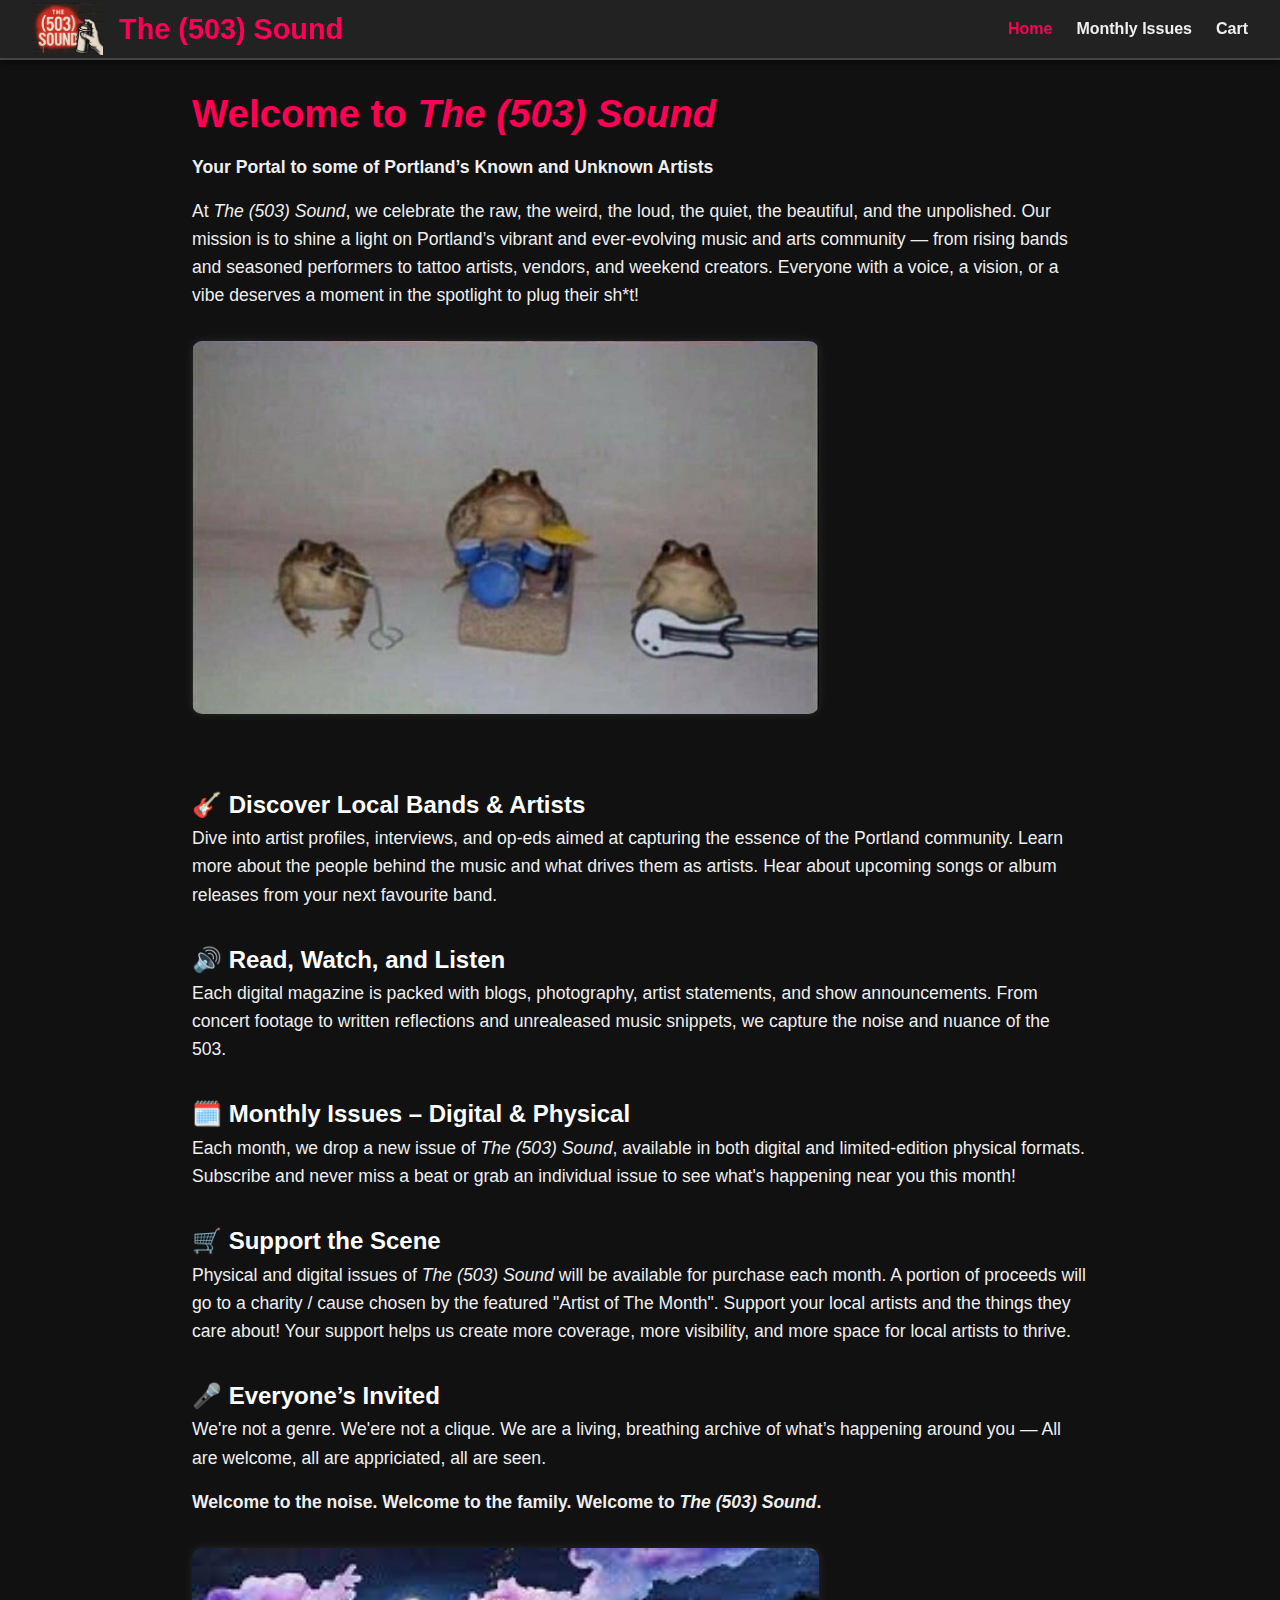
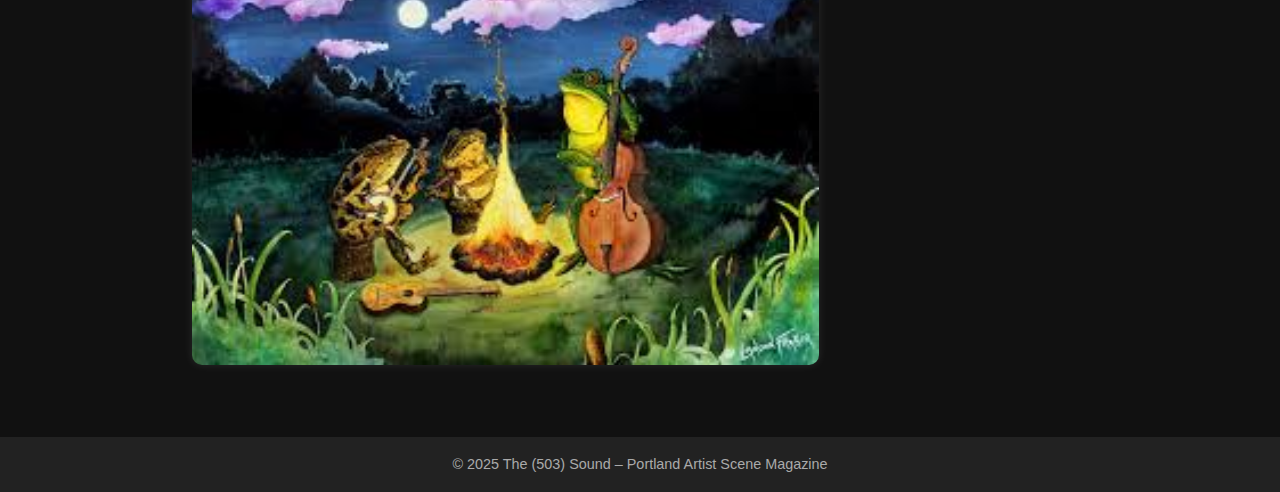
<file: index.html>
<!DOCTYPE html>
<html lang="en">
<head>
  <meta charset="UTF-8" />
  <meta name="viewport" content="width=device-width, initial-scale=1" />
  <title>The (503) Sound</title>
  <link rel="stylesheet" href="styles.css" />
  <style>
    body {
      font-family: 'Segoe UI', Tahoma, Geneva, Verdana, sans-serif;
      margin: 0;
      padding: 0;
      line-height: 1.6;
      background-color: #111;
      color: #eee;
    }


    nav a {
      color: #eee;
      margin-left: 1.5rem;
      text-decoration: none;
      font-weight: bold;
    }

    nav a.active,
    nav a:hover {
      color: #f05;
    }

    main {
      padding: 2rem;
      max-width: 960px;
      margin: 0 auto;
    }

    section.landing h2 {
      font-size: 2.4rem;
      color: #f05;
      margin-bottom: 0.5rem;
    }

    section.landing h3 {
      font-size: 1.5rem;
      color: #fff;
      margin-top: 2rem;
    }

    section.landing p {
      font-size: 1.1rem;
      margin-bottom: 1rem;
    }

    .landing-img {
      max-width: 100%;
      margin: 1rem 0 2rem 0;
      border-radius: 10px;
      box-shadow: 0 0 10px rgba(255, 255, 255, 0.1);
    }
 


  </style>
</head>
<body>
  <header>
    <img src="images/503.jpg" alt="503 Sound Logo" class="logo">
    

    <h1>The (503) Sound</h1>
    <button id="nav-toggle">&#9776;</button>

    <nav>
      <a href="index.html" class="active">Home</a>
      <a href="monthly-issues.html">Monthly Issues</a>
      <a href="cart.html">Cart</a>
    </nav>
  </header>

  <main>
    <section class="landing">
        <br>
      <br/>
      <h2>Welcome to <em>The (503) Sound</em></h2>
      <p><strong>Your Portal to some of Portland’s Known and Unknown Artists</strong></p>

      <p>
        At <em>The (503) Sound</em>, we celebrate the raw, the weird, the loud, the quiet, the beautiful, and the unpolished.
        Our mission is to shine a light on Portland’s vibrant and ever-evolving music and arts community —
        from rising bands and seasoned performers to tattoo artists, vendors, and weekend creators. Everyone with a 
        voice, a vision, or a vibe deserves a moment in the spotlight to plug their sh*t! 
      </p>
    
      <img height="120%" width="70%" src="band1.jpg" alt="Portland music scene" class="landing-img" />

      <h3>🎸 Discover Local Bands & Artists</h3>
      <p>
        Dive into artist profiles, interviews, and op-eds aimed at capturing the essence of the Portland community.
        Learn more about the people behind the music and what drives them as artists. 
        
        Hear about upcoming songs or album releases from your next favourite band.
      </p>

      <h3>🔊 Read, Watch, and Listen</h3>
      <p>
        Each digital magazine is packed with blogs, photography, artist statements, and show announcements.
        From concert footage to written reflections and unrealeased music snippets, we capture the noise and nuance of the 503.
      </p>

      <h3>🗓️ Monthly Issues – Digital & Physical</h3>
      <p>
        Each month, we drop a new issue of <em>The (503) Sound</em>, available in both digital and limited-edition physical formats.
        Subscribe and never miss a beat or grab an individual issue to see what's happening near you this month! 
      </p>

      <h3>🛒 Support the Scene</h3>
      <p>
        Physical and digital issues of <em>The (503) Sound</em> will be available for purchase each month. A portion of proceeds
        will go to a charity / cause chosen by the featured "Artist of The Month". 
        
        Support your local artists and the things they care about! Your support helps us create more coverage, more visibility, and more space for local artists to thrive.
      </p>

      <h3>🎤 Everyone’s Invited</h3>
      <p>
        We're not a genre. We'ere not a clique. We are a living, breathing archive of what’s happening around you —
        All are welcome, all are appriciated, all are seen. 
      </p>
      <p><strong>Welcome to the noise. Welcome to the family. Welcome to <em>The (503) Sound</em>.</strong></p>

      <img height="120%" width="70%" src="band2.jpg" alt="Live show in Portland" class="landing-img" />
    </section>
  </main>

  <footer>
    <p>&copy; 2025 The (503) Sound – Portland Artist Scene Magazine</p>
  </footer>

  <script>
    document.getElementById('nav-toggle').addEventListener('click', function () {
      document.querySelector('nav').classList.toggle('open');
    });
  </script>
  
  
</body>
</html>
</file>
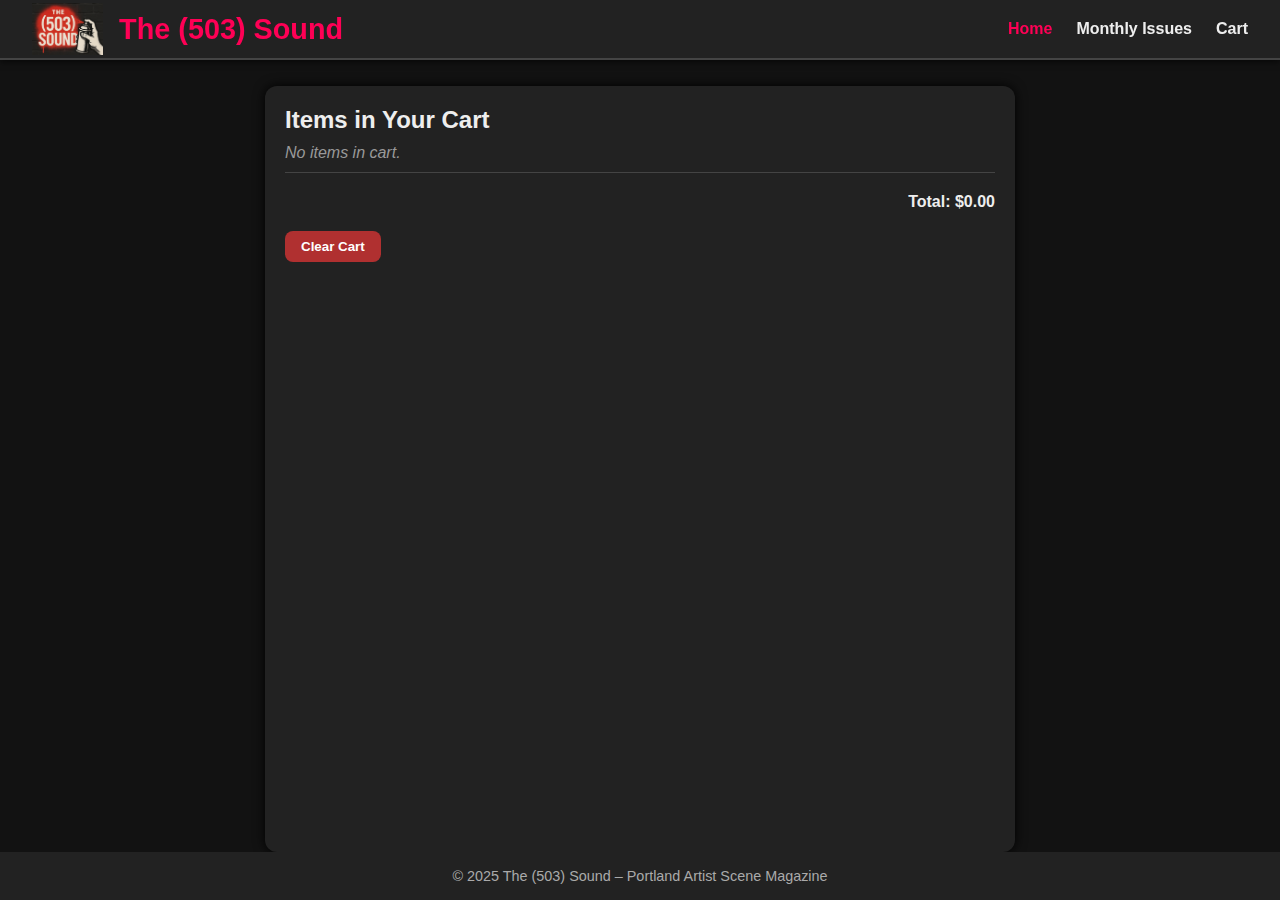
<file: cart.html>
<!DOCTYPE html>
<html lang="en">
<head>
  <meta charset="UTF-8" />
  <meta name="viewport" content="width=device-width, initial-scale=1" />
  <title>Cart & Payment - Portland Music Scene Magazine</title>
  <link rel="stylesheet" href="styles.css" />
  <style>
  


    main {
      margin-top: 2%;
      width: 100%;
      max-width: 750px;
      background: #222;
      padding: 20px;
      border-radius: 12px;
      box-shadow: 0 0 12px #000;
    }


   

    #cart-items {
      list-style: none;
      padding: 0;
      margin-bottom: 20px;
    }
    #cart-items li {
      display: flex;
      justify-content: space-between;
      align-items: center;
      padding: 10px 0;
      border-bottom: 1px solid #444;
    }
    .item-name {
      flex: 1;
    }
    .item-controls {
      display: flex;
      align-items: center;
      gap: 10px;
    }
    button {
      background: #444;
      border: none;
      color: #eee;
      padding: 6px 12px;
      border-radius: 6px;
      cursor: pointer;
    }
    button:hover {
      background: #666;
    }
    #total {
      font-weight: bold;
      text-align: right;
      margin-bottom: 20px;
    }
    #clear-cart {
      background: #b03030;
      margin-bottom: 30px;
    }
    form {
      display: flex;
      flex-direction: column;
      gap: 12px;
    }
    label {
      display: flex;
      flex-direction: column;
      font-size: 14px;
    }
    input[type="text"],
    input[type="email"],
    input[type="number"],
    input[type="month"] {
      padding: 8px;
      border-radius: 6px;
      border: none;
      font-size: 16px;
      margin-top: 4px;
    }
    input[type="submit"] {
      background: #207070;
      color: white;
      font-weight: bold;
      cursor: pointer;
      padding: 10px;
      border-radius: 6px;
      border: none;
      margin-top: 10px;
    }
    input[type="submit"]:hover {
      background: #309090;
    }
    .empty-cart {
      font-style: italic;
      color: #999;
      text-align: center;
    }


  



  </style>
</head>
<body>

    <header>
        <img src="images/503.jpg" alt="503 Sound Logo" class="logo">
        
    
        <h1>The (503) Sound</h1>
        <button id="nav-toggle">&#9776;</button>
    
        <nav>
          <a href="index.html" class="active">Home</a>
          <a href="monthly-issues.html">Monthly Issues</a>
          <a href="cart.html">Cart</a>
        </nav>
      </header>


<main>
  <section class="cart-content">
    <h2>Items in Your Cart</h2>
    <ul id="cart-items">
      <li class="empty-cart">No items in cart.</li>
    </ul>
    <div id="total">Total: $0.00</div>
    <button id="clear-cart">Clear Cart</button>
  </section>

  <section class="payment-section" style="display:none;">
    <h2>Payment Details</h2>
    <form id="payment-form">
      <label>
        Name on Card
        <input type="text" id="card-name" required placeholder="Poopy McPants" />
      </label>
      <label>
        Email
        <input type="email" id="email" required placeholder="i8glu@email.com" />
      </label>
      <label>
        Card Number
        <input type="text" id="card-number" required placeholder="1234 5678 9012 3456" maxlength="19" />
      </label>
      <label>
        Expiration Date
        <input type="month" id="expiry" required />
      </label>
      <label>
        CVV
        <input type="number" id="cvv" required placeholder="123" maxlength="4" />
      </label>
      <input type="submit" value="Pay Now" />
    </form>
  </section>
</main>



<script>
  const cartKey = "magazineCart";
  // Assume each issue costs $1.99 for demo
  const ITEM_PRICE = 1.99;

  function loadCart() {
    const cart = JSON.parse(localStorage.getItem(cartKey)) || [];
    // Convert cart array to object with quantities
    const cartObj = {};
    cart.forEach(item => {
      cartObj[item] = (cartObj[item] || 0) + 1;
    });
    return cartObj;
  }

  function saveCart(cartObj) {
    // Flatten object back to array with repeated items based on quantity
    const arr = [];
    for (const [item, qty] of Object.entries(cartObj)) {
      for (let i = 0; i < qty; i++) arr.push(item);
    }
    localStorage.setItem(cartKey, JSON.stringify(arr));
  }

  function renderCart() {
    const cart = loadCart();
    const list = document.getElementById("cart-items");
    list.innerHTML = "";
    const items = Object.entries(cart);

    if (items.length === 0) {
      list.innerHTML = '<li class="empty-cart">No items in cart.</li>';
      document.getElementById("total").textContent = "Total: $0.00";
      document.querySelector(".payment-section").style.display = "none";
      return;
    }

    items.forEach(([name, qty]) => {
      const li = document.createElement("li");

      const nameSpan = document.createElement("span");
      nameSpan.className = "item-name";
      nameSpan.textContent = name;

      const controls = document.createElement("div");
      controls.className = "item-controls";

      const minusBtn = document.createElement("button");
      minusBtn.textContent = "−";
      minusBtn.title = "Decrease quantity";
      minusBtn.onclick = () => {
        if (qty > 1) {
          cart[name]--;
          saveCart(cart);
          renderCart();
        } else {
          if(confirm(`Remove "${name}" from the cart?`)) {
            delete cart[name];
            saveCart(cart);
            renderCart();
          }
        }
      };

      const qtySpan = document.createElement("span");
      qtySpan.textContent = qty;

      const plusBtn = document.createElement("button");
      plusBtn.textContent = "+";
      plusBtn.title = "Increase quantity";
      plusBtn.onclick = () => {
        cart[name]++;
        saveCart(cart);
        renderCart();
      };

      controls.appendChild(minusBtn);
      controls.appendChild(qtySpan);
      controls.appendChild(plusBtn);

      li.appendChild(nameSpan);
      li.appendChild(controls);

      list.appendChild(li);
    });

    // Update total
    const total = items.reduce((sum, [_, qty]) => sum + qty * ITEM_PRICE, 0);
    document.getElementById("total").textContent = `Total: $${total.toFixed(2)}`;

    // Show payment form
    document.querySelector(".payment-section").style.display = "block";
  }

  document.getElementById("clear-cart").addEventListener("click", () => {
    if (confirm("Are you sure you want to clear the entire cart?")) {
      localStorage.removeItem(cartKey);
      renderCart();
    }
  });

  // Fake payment form submit
  document.getElementById("payment-form").addEventListener("submit", (e) => {
    e.preventDefault();
    const cart = loadCart();
    if (Object.keys(cart).length === 0) {
      alert("Your cart is empty!");
      return;
    }
    // Simple form validation could be expanded here
    alert("Payment successful! Thank you for your purchase.");
    localStorage.removeItem(cartKey);
    renderCart();
    e.target.reset();
  });

  // Initial render
  renderCart();
</script>

<footer>
    <p>&copy; 2025 The (503) Sound – Portland Artist Scene Magazine</p>
</footer>

<script>
    document.getElementById('nav-toggle').addEventListener('click', function () {
      document.querySelector('nav').classList.toggle('open');
    });
  </script>

</body>
</html>
</file>
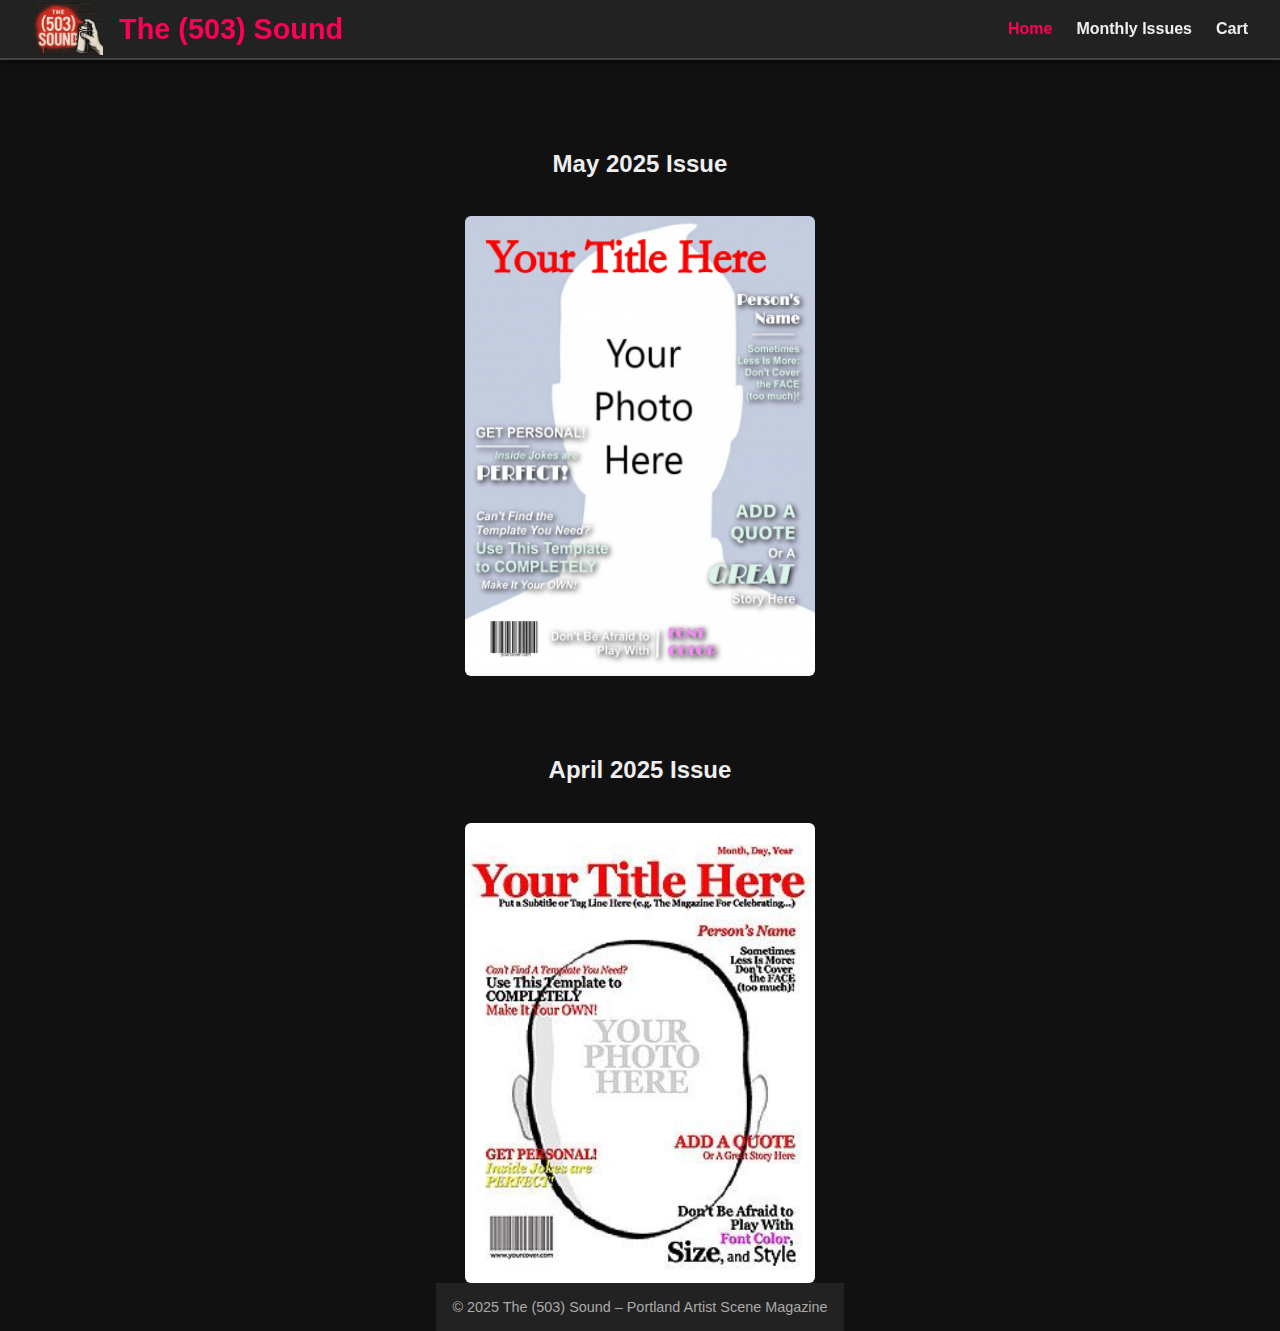
<file: monthly-issues.html>
<!DOCTYPE html>
<html lang="en">
<head>
  <meta charset="UTF-8" />
  <meta name="viewport" content="width=device-width, initial-scale=1" />
  <title>Interactive Magazine - Portland Music</title>
  <link rel="stylesheet" href="styles.css" />
  <style>
    body {
      background: #111;
      color: #eee;
      font-family: 'Segoe UI', Tahoma, Geneva, Verdana, sans-serif;
      margin: 0;
      padding-top: 70px;
      display: flex;
      flex-direction: column;
      align-items: center;
      min-height: 100vh;
    }



    .magazine {
      margin-top: 3%;
      position: relative;
      width: 700px;
      height: 460px;
      border-radius: 16px;
      background: transparent;
      overflow: visible;
      perspective: 2000px;
      display: flex;
      justify-content: center;
    }

    .page {
      width: 50%;
      height: 100%;
      position: absolute;
      top: 0;
      left: 0;
      backface-visibility: hidden;
      border-radius: 16px;
      box-shadow: inset 0 0 10px #111;
      transition: transform 0.6s ease;
      display: flex;
      flex-direction: column;
      align-items: center;
      background: #333;
    }

    .page img {
      border-radius: 6px;
      width: 100%;
      height: 100%;
    }

    .page.cover {
      left: 50%;
      transform: translateX(-50%);
      z-index: 10;
    }

    .page.left {
      left: 0;
      transform-origin: left center;
      z-index: 5;
    }

    .page.right {
      left: 350px;
      transform-origin: right center;
      z-index: 4;
    }

    .page.flipped.left {
      transform: rotateY(-180deg);
      z-index: 1;
      filter: blur(2px);
      pointer-events: none;
    }

    .page.flipped.right {
      transform: rotateY(180deg);
      z-index: 1;
      filter: blur(2px);
      pointer-events: none;
    }

    .page.visible {
      filter: none;
      pointer-events: auto;
      visibility: visible;
    }

    .page:not(.cover) {
      visibility: hidden;
    }

    h2 {
      margin-top: 80px;
    }

    .page.locked img {
      filter: blur(6px);
      pointer-events: none;
    }

    .page.locked::after {
      content: "🔒";
      font-size: 48px;
      position: absolute;
      top: 50%;
      left: 50%;
      transform: translate(-50%, -80%);
      color: white;
      z-index: 2;
      pointer-events: none;
    }

    .lock-btn {
      position: absolute;
      bottom: 16px;
      background-color: #222;
      color: #fff;
      padding: 8px 14px;
      border: none;
      border-radius: 8px;
      cursor: pointer;
      z-index: 3;
      font-size: 14px;
    }

    .lock-btn:hover {
      background-color: #444;
    }

    /* 🌐 Responsive for small screens */
    @media (max-width: 768px) {
      .magazine {
        width: 90vw;
        height: auto;
        flex-direction: column;
        align-items: center;
      }

      .page {
        position: relative !important;
        width: 100% !important;
        height: auto;
        left: 0 !important;
        transform: none !important;
        margin-bottom: 20px;
        visibility: visible !important;
        filter: none !important;
        pointer-events: auto !important;
      }

      .page img {
        width: 100%;
        height: auto;
      }

      .lock-btn {
        position: static;
        margin-top: 10px;
      }
    }
  </style>
</head>
<body>

  <header>
    <img src="images/503.jpg" alt="503 Sound Logo" class="logo">
    <h1>The (503) Sound</h1>
    <button id="nav-toggle">&#9776;</button>
    <nav>
      <a href="index.html" class="active">Home</a>
      <a href="monthly-issues.html">Monthly Issues</a>
      <a href="cart.html">Cart</a>
    </nav>
  </header>

  <h2>May 2025 Issue</h2>
  <div class="magazine" data-offset="0">
    <div class="page cover visible" data-index="0"><img src="cover.jpg" alt="May Cover" /></div>
    <div class="page left" data-index="2"><img src="page2.jpg" alt="May Page 2" /></div>
    <div class="page right locked" data-index="3">
      <img src="page3.jpg" alt="May Page 3" />
      <button class="lock-btn" onclick="addToCart('May 2025 Issue')">Unlock for $1.99</button>
    </div>
    <div class="page left locked" data-index="4">
      <img src="page4.jpg" alt="May Page 4" />
      <button class="lock-btn" onclick="addToCart('May 2025 Issue')">Unlock for $1.99</button>
    </div>
    <div class="page right locked" data-index="5">
      <img src="page5.jpg" alt="May Page 5" />
      <button class="lock-btn" onclick="addToCart('May 2025 Issue')">Unlock for $1.99</button>
    </div>
  </div>

  <h2>April 2025 Issue</h2>
  <div class="magazine" data-offset="100">
    <div class="page cover visible" data-index="100"><img src="Aprilcover.jpg" alt="April Cover" /></div>
    <div class="page left" data-index="102"><img src="Aprilpage2.jpg" alt="April Page 2" /></div>
    <div class="page right locked" data-index="103">
      <img src="page3.jpg" alt="April Page 3" />
      <button class="lock-btn" onclick="addToCart('April 2025 Issue')">Unlock for $1.99</button>
    </div>
    <div class="page left locked" data-index="104">
      <img src="page4.jpg" alt="April Page 4" />
      <button class="lock-btn" onclick="addToCart('April 2025 Issue')">Unlock for $1.99</button>
    </div>
    <div class="page right locked" data-index="105">
      <img src="page5.jpg" alt="April Page 5" />
      <button class="lock-btn" onclick="addToCart('April 2025 Issue')">Unlock for $1.99</button>
    </div>
  </div>

  <script>
    function addToCart(issueName) {
      let cart = JSON.parse(localStorage.getItem("magazineCart")) || [];
      if (!cart.includes(issueName)) {
        cart.push(issueName);
        localStorage.setItem("magazineCart", JSON.stringify(cart));
        alert(`${issueName} has been added to your cart.`);
      } else {
        alert(`${issueName} is already in your cart.`);
      }
    }

    document.querySelectorAll('.magazine').forEach(magazine => {
      const pages = [...magazine.querySelectorAll('.page')];
      let open = false;
      let currentPairIndex = 1;
      const offset = +magazine.dataset.offset;

      const getPage = (index) => pages.find(p => +p.dataset.index === index);
      const showPages = (visibleIndices) => {
        pages.forEach(p => {
          if (visibleIndices.includes(+p.dataset.index)) {
            p.classList.add('visible');
            p.style.visibility = 'visible';
          } else {
            p.classList.remove('visible');
            p.style.visibility = 'hidden';
          }
        });
      };

      const openMagazine = () => {
        if (open) return;
        open = true;
        const cover = getPage(offset);
        cover.classList.add('flipped');
        cover.classList.remove('visible');
        showPages([offset + 2, offset + 3]);
      };

      const closeMagazine = () => {
        if (!open) return;
        open = false;
        const cover = getPage(offset);
        cover.classList.remove('flipped');
        showPages([offset]);
        currentPairIndex = 1;
      };

      const turnPage = (next = true) => {
        if (!open) return;
        const maxPair = (pages.length - 1) / 2;

        if (next) {
          if (currentPairIndex < maxPair) {
            currentPairIndex++;
            const leftPageIndex = offset + 2 * currentPairIndex;
            const rightPageIndex = offset + 2 * currentPairIndex + 1;

            const leftPageExists = pages.some(p => +p.dataset.index === leftPageIndex);
            const rightPageExists = pages.some(p => +p.dataset.index === rightPageIndex);

            if (leftPageExists && rightPageExists) {
              showPages([leftPageIndex, rightPageIndex]);
            } else {
              currentPairIndex--;
            }
          }
        } else {
          if (currentPairIndex > 1) {
            currentPairIndex--;
            showPages([
              offset + 2 * currentPairIndex,
              offset + 2 * currentPairIndex + 1
            ]);
          } else {
            closeMagazine();
          }
        }
      };

      pages.forEach(page => {
        page.addEventListener('click', () => {
          const index = +page.dataset.index;
          if (!open && index === offset) {
            openMagazine();
          } else if (open) {
            if (index % 2 === 0) turnPage(false);
            else turnPage(true);
          }
        });

        page.addEventListener('keydown', e => {
          if (e.key === 'Enter' || e.key === ' ') {
            e.preventDefault();
            page.click();
          }
        });
      });

      showPages([offset]);
    });

  </script>

<footer>
    <p>&copy; 2025 The (503) Sound – Portland Artist Scene Magazine</p>
</footer>

  <script>
    document.getElementById('nav-toggle').addEventListener('click', function () {
      document.querySelector('nav').classList.toggle('open');
    });
  </script>

</body>
</html>
</file>
<file: styles.css>
/* Reset & base */
* {
    box-sizing: border-box;
    margin: 0;
    padding: 0;
    font-family: 'Segoe UI', Tahoma, Geneva, Verdana, sans-serif;
}

body {
    background: #121212;
    color: #eee;
    min-height: 100vh;
    display: flex;
    flex-direction: column;
    padding-top: 60px; 
}

/* Shared Header Styles */



header {
    background-color: #222;
    border-bottom: 2px solid #444;
    position: fixed;
    top: 0; left: 0; right: 0;
    height: 60px;
    display: flex;
    align-items: center;
    justify-content: space-between;
    padding: 1rem 2rem;
    box-shadow: 0 2px 6px #0009;
    z-index: 1000;
}

header h1 {
    font-size: 1.8rem;
    color: #f05;
    margin: 0 1rem;
    flex-grow: 1;
}

header img.logo {
    max-height: 200%;
    max-width: 200%;
    height: 100px;
    width: auto;
    object-fit: contain;
}

#nav-toggle {
    background: none;
    border: none;
    color: #f05;
    font-size: 2rem;
    cursor: pointer;
    user-select: none;
    margin-left: 1rem;
    display: none;
}

nav {
    display: flex;
    align-items: center;
}

nav a {
    color: #eee;
    margin-left: 1.5rem;
    text-decoration: none;
    font-weight: bold;
}

nav a.active,
nav a:hover {
    color: #f05;
}

/* Responsive styles for mobile devices */
@media (max-width: 750px) {
    header {
    
        flex-wrap: wrap;
        justify-content: space-between;
        align-items: center;
        padding: 0.5rem 1rem;
        height: auto;
    }

    header h1 {
        font-size: 1.4rem;
        flex-grow: 1;
        text-align: left;
    }

    header img.logo {
        height: 40px;
        max-width: 90%;
        object-fit: contain;
    }

    nav {
     
        position: fixed;
        top: 60px;
        right: 0;
        background-color: #222;
        width: 100%;
        height: calc(100vh - 60px);
        flex-direction: column;
        justify-content: flex-start;
        align-items: flex-start;
        padding: 1rem;
        transform: translateX(100%);
        transition: transform 0.3s ease;
        box-shadow: -4px 0 8px rgba(0,0,0,0.6);
        z-index: 999;
        display: none;
    }

    nav.open {
        transform: translateX(0);
        display: flex;
    }

    nav a {
        margin: 1rem 0;
        font-size: 1.2rem;
    }

    #nav-toggle {
        display: block;
    }
}

/* Main content and other sections */

main {
    flex: 1;
    padding: 2rem;
    max-width: 900px;
    margin: 0 auto;
}

.mission, .current-events {
    margin-bottom: 3rem;
}

.mission h2, .current-events h2 {
    font-size: 2rem;
    margin-bottom: 1rem;
    border-bottom: 3px solid #1db954;
    display: inline-block;
    padding-bottom: 0.3rem;
}

.mission p, .current-events p {
    font-size: 1.1rem;
    line-height: 1.6;
    margin-bottom: 1rem;
    color: #ccc;
}

.mission-img, .current-img {
    max-width: 100%;
    border-radius: 12px;
    margin-top: 1rem;
    box-shadow: 0 8px 20px rgba(29,185,84,0.6);
}

footer {
    text-align: center;
    padding: 1rem;
    background-color: #222;
    color: #aaa;
    font-size: 0.9rem;
}

/* Flipbook */
.flipbook-container {
    display: flex;
    align-items: center;
    justify-content: center;
    gap: 1rem;
    flex-wrap: wrap;
    
}

.flipbook {
    display: flex;
    gap: 1rem;
    max-width: 600px;
    min-height: 300px;
    background: #222;
    border-radius: 12px;
    padding: 1rem;
    box-shadow: 0 0 15px #1db954;
    overflow: hidden;
    position: relative;
}

.page-label {
    margin-top: 0.8rem;
    font-size: 1rem;
    color: #1db954;
}

.cover-page .add-to-cart {
    margin-top: 1rem;
    background: #1db954;
    border: none;
    padding: 0.4rem 1rem;
    border-radius: 5px;
    color: #121212;
    font-weight: 700;
    cursor: pointer;
    transition: background 0.3s ease;
}

.cover-page .add-to-cart:hover {
    background: #17a844;
}

.blurred-page {
    filter: blur(6px);
    user-select: none;
    display: flex;
    justify-content: center;
    align-items: center;
    font-size: 1.1rem;
}

button#prevBtn, button#nextBtn {
    background: #1db954;
    border: none;
    color: #121212;
    font-weight: 700;
    font-size: 1.2rem;
    padding: 0.5rem 1rem;
    border-radius: 10px;
    cursor: pointer;
    transition: background 0.3s ease;
    user-select: none;
}

button#prevBtn:hover, button#nextBtn:hover {
    background: #17a844;
}

#clear-cart {
    background: #e03e2f;
    color: #fff;
    border: none;
    padding: 0.5rem 1rem;
    border-radius: 8px;
    cursor: pointer;
    font-weight: 700;
}

/* Flipbook mobile adjustments */
@media (max-width: 700px) {
    .flipbook {
        flex-direction: column;
        max-width: 100%;
    }

    .page {
        width: 100% !important;
        height: 220px;
    }
}
</file>
